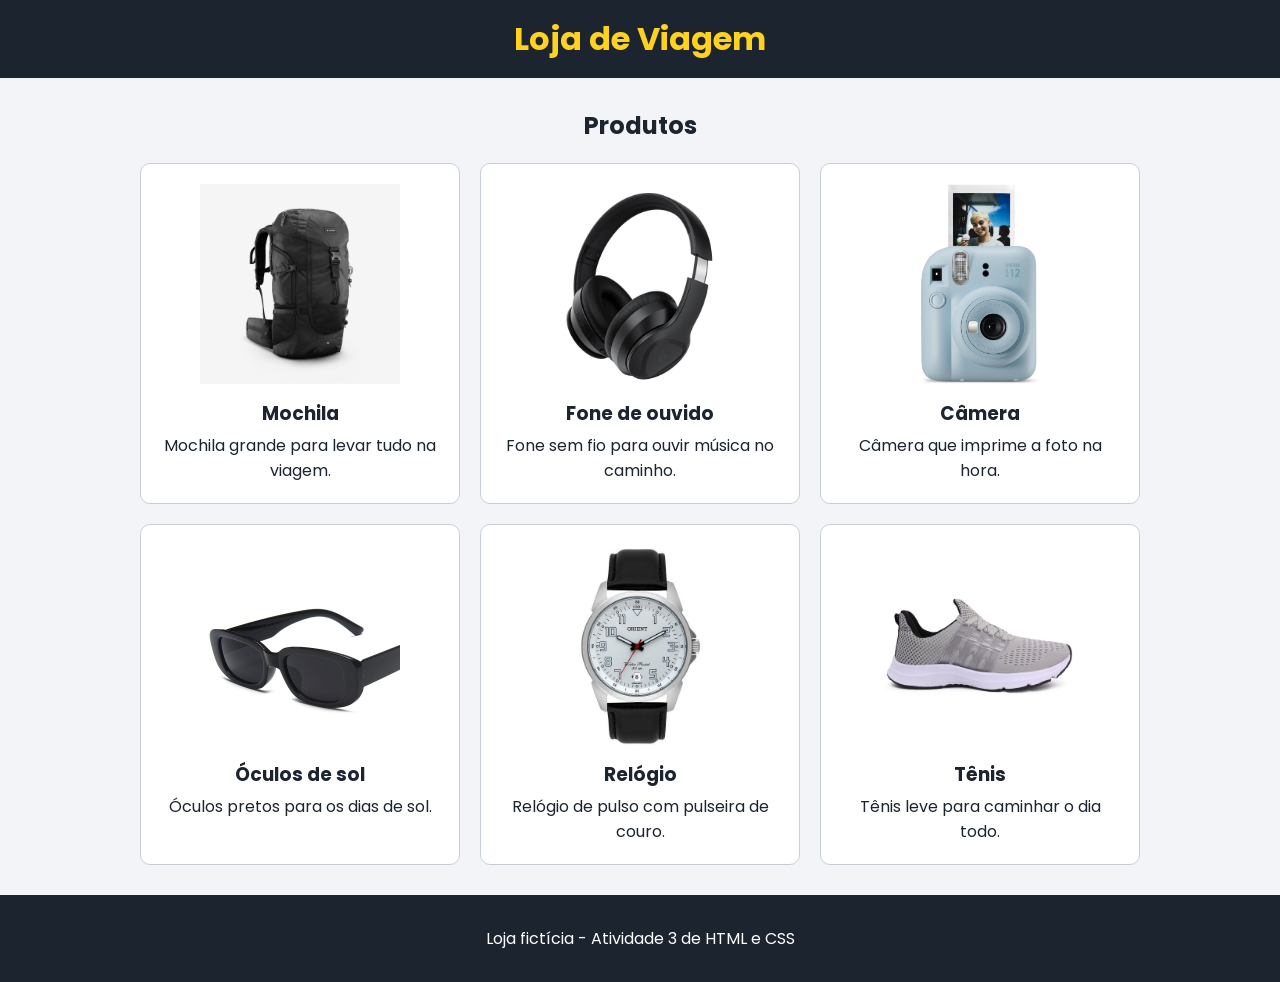
<file: ATIVIDADE03/index.html>
<!DOCTYPE html>
<!-- Aluno: Gabriel Niza Lanssoni (FIZ INDIVIDUAL)-->
<html lang="pt-BR">
<head>
    <meta charset="UTF-8">
    <meta name="viewport" content="width=device-width, initial-scale=1.0">
    <title>Loja de Viagem</title>

    <link href="https://fonts.googleapis.com/css2?family=Poppins:wght@400;700&display=swap" rel="stylesheet">

    <!-- CSS interno -->
    <style>
        body {
            margin: 0;
            background-color: #f2f4f7;
            color: #1c2430;
            font-family: 'Poppins', sans-serif;
        }

        /* Position e flexbox */
        header {
            position: sticky;
            top: 0;
            z-index: 1;
            display: flex;
            justify-content: center;
            align-items: center;
            background-color: #1c2430;
            padding: 15px;
        }

        h1 {
            color: #ffd21f;
            margin: 0;
            animation: pulsar 2s infinite;
        }

        h2 {
            text-align: center;
            margin: 30px 0 20px;
        }

        /* Grid com 3 colunas: os 6 cards formam 2 linhas */
        .produtos {
            display: grid;
            grid-template-columns: repeat(3, 1fr);
            gap: 20px;
            max-width: 1000px;
            margin: 0 auto;
            padding: 0 20px;
        }

        .card {
            background-color: #ffffff;
            text-align: center;
            padding: 20px;
            border: 1px solid #c9ced6;
            border-radius: 10px;
            animation: aparecer 1s;
            transition: transform 0.3s;
        }

        /* Hover nos cards */
        .card:hover {
            transform: scale(1.05);
        }

        .card img {
            display: block;
            width: 200px;
            height: 200px;
            margin: 0 auto;
        }

        .card h3 {
            margin: 15px 0 5px;
        }

        .card p {
            margin: 0;
        }

        footer {
            text-align: center;
            margin-top: 30px;
            padding: 15px;
            background-color: #1c2430;
            color: #ffffff;
        }

        /* Animação: os cards aparecem aos poucos ao abrir a página */
        @keyframes aparecer {
            from {
                opacity: 0;
            }

            to {
                opacity: 1;
            }
        }

        /* Animação: o título aumenta e diminui sem parar */
        @keyframes pulsar {
            0% {
                transform: scale(1);
            }

            50% {
                transform: scale(1.1);
            }

            100% {
                transform: scale(1);
            }
        }

        /* Tablet */
        @media (max-width: 1024px) {
            .produtos {
                grid-template-columns: repeat(2, 1fr);
            }
        }

        /* Celular */
        @media (max-width: 600px) {
            .produtos {
                grid-template-columns: 1fr;
            }
        }
    </style>
</head>

<body>

    <header>
        <h1>Loja de Viagem</h1>
    </header>

    <main>
        <h2>Produtos</h2>

        <section class="produtos">

            <article class="card">
                <img src="imagens/mochila.jpg" alt="Mochila de viagem preta">
                <h3>Mochila</h3>
                <p>Mochila grande para levar tudo na viagem.</p>
            </article>

            <article class="card">
                <img src="imagens/fone.jpg" alt="Fone de ouvido preto">
                <h3>Fone de ouvido</h3>
                <p>Fone sem fio para ouvir música no caminho.</p>
            </article>

            <article class="card">
                <img src="imagens/camera.jpg" alt="Câmera instantânea azul">
                <h3>Câmera</h3>
                <p>Câmera que imprime a foto na hora.</p>
            </article>

            <article class="card">
                <img src="imagens/oculos.jpg" alt="Óculos de sol pretos">
                <h3>Óculos de sol</h3>
                <p>Óculos pretos para os dias de sol.</p>
            </article>

            <article class="card">
                <img src="imagens/relogio.jpg" alt="Relógio de pulso com pulseira preta">
                <h3>Relógio</h3>
                <p>Relógio de pulso com pulseira de couro.</p>
            </article>

            <article class="card">
                <img src="imagens/tenis.jpg" alt="Tênis cinza">
                <h3>Tênis</h3>
                <p>Tênis leve para caminhar o dia todo.</p>
            </article>

        </section>
    </main>

    <footer>
        <p>Loja fictícia - Atividade 3 de HTML e CSS</p>
    </footer>

</body>
</html>
</file>
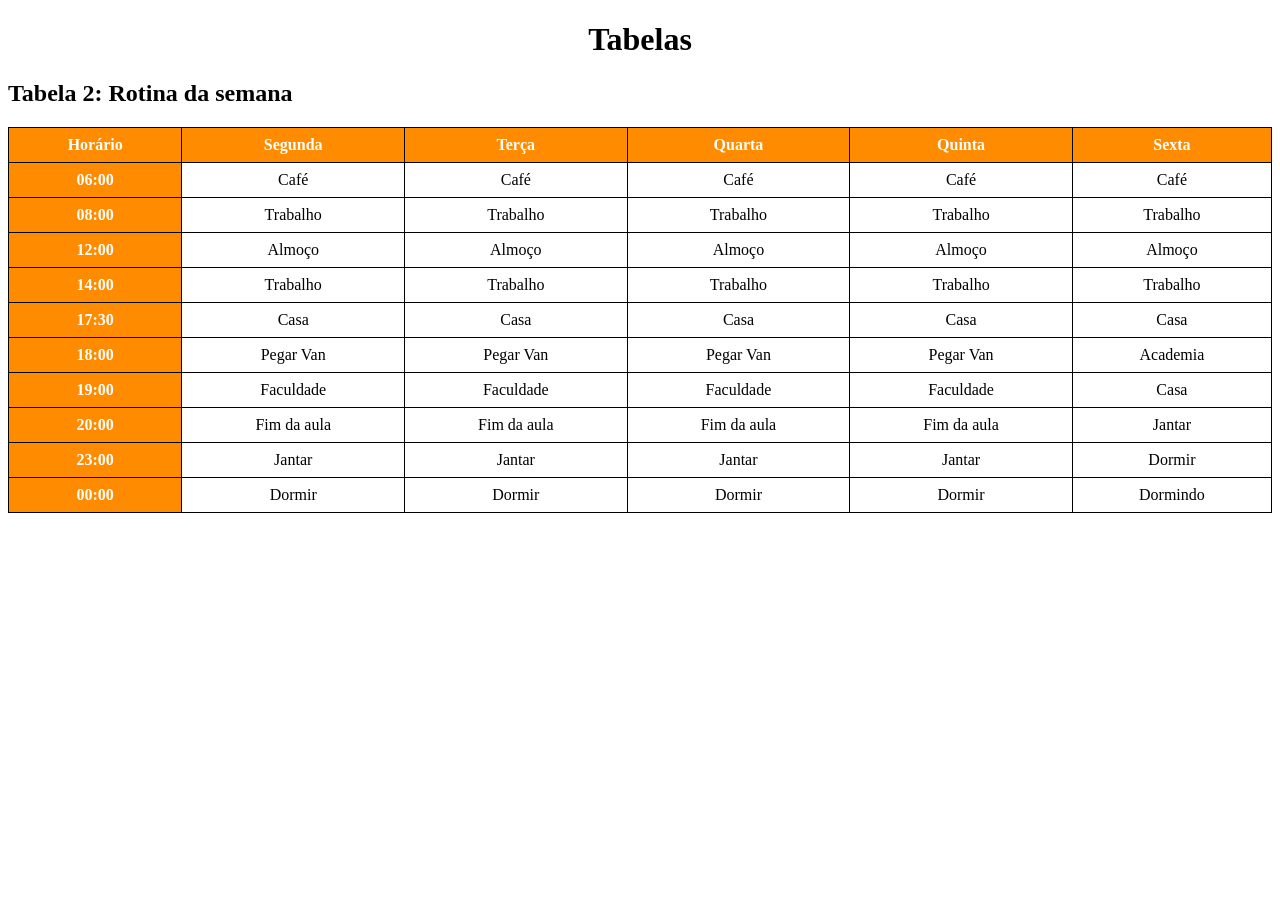
<file: ATIVIDADE04/index.html>
<!DOCTYPE html>
<html lang="pt-br">
<head>
    <meta charset="UTF-8">
    <meta name="viewport" content="width=device-width, initial-scale=1.0">
    <title>Tabelas</title>
</head>
<body>
    
</body>
</html>
    <style>
        h1 {
            text-align: center;
        }

        table {
            width: 100%;
            border-collapse: collapse;
        }

        th, td {
            border: 1px solid black;
            padding: 8px;
            text-align: center;
        }

        th {
            background-color: darkorange;
            color: white;
        }
    </style>
</head>

<body>

    <h1>Tabelas</h1>

    <h2>Tabela 2: Rotina da semana</h2>
    <table>
        <tr>
            <th>Horário</th>
            <th>Segunda</th>
            <th>Terça</th>
            <th>Quarta</th>
            <th>Quinta</th>
            <th>Sexta</th>
        </tr>
        <tr>
            <th>06:00</th>
            <td>Café</td>
            <td>Café</td>
            <td>Café</td>
            <td>Café</td>
            <td>Café</td>
        </tr>
        <tr>
            <th>08:00</th>
            <td>Trabalho</td>
            <td>Trabalho</td>
            <td>Trabalho</td>
            <td>Trabalho</td>
            <td>Trabalho</td>
        </tr>
        <tr>
            <th>12:00</th>
            <td>Almoço</td>
            <td>Almoço</td>
            <td>Almoço</td>
            <td>Almoço</td>
            <td>Almoço</td>
        </tr>
        <tr>
            <th>14:00</th>
            <td>Trabalho</td>
            <td>Trabalho</td>
            <td>Trabalho</td>
            <td>Trabalho</td>
            <td>Trabalho</td>
        </tr>
        <tr>
            <th>17:30</th>
            <td>Casa</td>
            <td>Casa</td>
            <td>Casa</td>
            <td>Casa</td>
            <td>Casa</td>
        </tr>
        <tr>
            <th>18:00</th>
            <td>Pegar Van</td>
            <td>Pegar Van</td>
            <td>Pegar Van</td>
            <td>Pegar Van</td>
            <td>Academia</td>
        </tr>
        <tr>
            <th>19:00</th>
            <td>Faculdade</td>
            <td>Faculdade</td>
            <td>Faculdade</td>
            <td>Faculdade</td>
            <td>Casa</td>
        </tr>
        <tr>
            <th>20:00</th>
            <td>Fim da aula</td>
            <td>Fim da aula</td>
            <td>Fim da aula</td>
            <td>Fim da aula</td>
            <td>Jantar</td>
        </tr>
        <tr>
            <th>23:00</th>
            <td>Jantar</td>
            <td>Jantar</td>
            <td>Jantar</td>
            <td>Jantar</td>
            <td>Dormir</td>
        </tr>
        <tr>
            <th>00:00</th>
            <td>Dormir</td>
            <td>Dormir</td>
            <td>Dormir</td>
            <td>Dormir</td>
            <td>Dormindo</td>
        </tr>
</html>
</file>
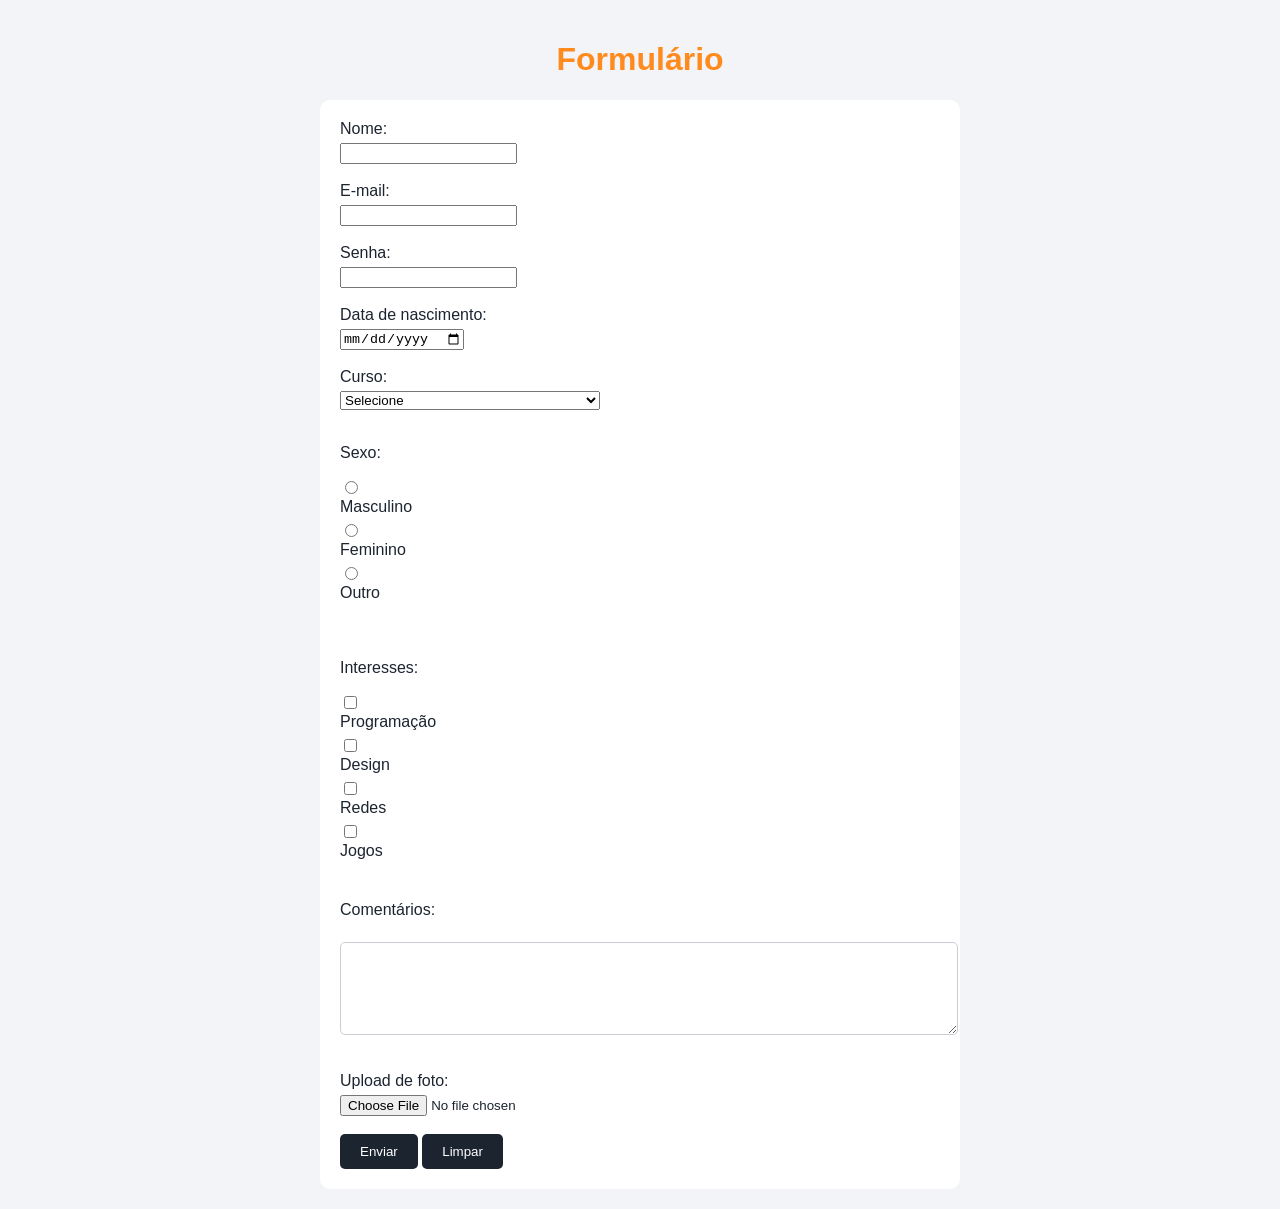
<file: ATIVIDADE05/index.html>
<!DOCTYPE html>
<html lang="pt-BR">
<head>
    <meta charset="UTF-8">
    <meta name="viewport" content="width=device-width, initial-scale=1.0">
    <title>Formulário</title>
    <style>
        body {
            font-family: Arial, sans-serif;
            background-color: #f2f4f7;
            color: #1c2430;
            margin: 0;
            padding: 20px;
        }

        h1 {
            text-align: center;
            color: #ff8b1f;
        }
        form {
            max-width: 600px;
            margin: 0 auto;
            background-color: #ffffff;
            padding: 20px;
            border-radius: 10px;
        }

        label {
            display: block;
            margin-bottom: 5px;
        }
        textarea {
            width: 100%;    
            padding: 8px;
            margin-bottom: 15px;
            border: 1px solid #c9ced6;
            border-radius: 5px;
        }

        button {
            padding: 10px 20px;
            background-color: #1c2430;
            color: #ffffff;
            border: none;
            border-radius: 5px;
            cursor: pointer;
        }

        button:hover {
            background-color: #ff9100;
            color: #1c2430;
        }

        input:focus,
        select:focus,
        textarea:focus {
            outline: 2px solid #ff9100;
        }
    </style>
</head>

<body>

    <h1>Formulário</h1>

    <form>
        <label for="nome">Nome:</label>
        <input type="text" id="nome" name="nome">
        <br><br>

        <label for="email">E-mail:</label>
        <input type="email" id="email" name="email">
        <br><br>

        <label for="senha">Senha:</label>
        <input type="password" id="senha" name="senha">
        <br><br>

        <label for="nascimento">Data de nascimento:</label>
        <input type="date" id="nascimento" name="nascimento">
        <br><br>

        <label for="curso">Curso:</label>
        <select id="curso" name="curso">
            <option value="">Selecione</option>
            <option value="ads">Análise e Desenvolvimento de Sistemas</option>
            <option value="cc">Ciência da Computação</option>
            <option value="si">Sistemas de Informação</option>
            <option value="ec">Engenharia de Software</option>
        </select>
        <br><br>

        <p>Sexo:</p>
        <input type="radio" id="masculino" name="sexo" value="masculino">
        <label for="masculino">Masculino</label>
        <input type="radio" id="feminino" name="sexo" value="feminino">
        <label for="feminino">Feminino</label>
        <input type="radio" id="outro" name="sexo" value="outro">
        <label for="outro">Outro</label>
        <br><br>

        <p>Interesses:</p>
        <input type="checkbox" id="programacao" name="interesses" value="programacao">
        <label for="programacao">Programação</label>
        <input type="checkbox" id="design" name="interesses" value="design">
        <label for="design">Design</label>
        <input type="checkbox" id="redes" name="interesses" value="redes">
        <label for="redes">Redes</label>
        <input type="checkbox" id="jogos" name="interesses" value="jogos">
        <label for="jogos">Jogos</label>
        <br><br>

        <label for="comentarios">Comentários:</label>
        <br>
        <textarea id="comentarios" name="comentarios" rows="5" cols="40"></textarea>
        <br><br>

        <label for="foto">Upload de foto:</label>
        <input type="file" id="foto" name="foto" accept="image/*">
        <br><br>

        <button type="submit">Enviar</button>
        <button type="reset">Limpar</button>
    </form>

</body>
</html>
</file>
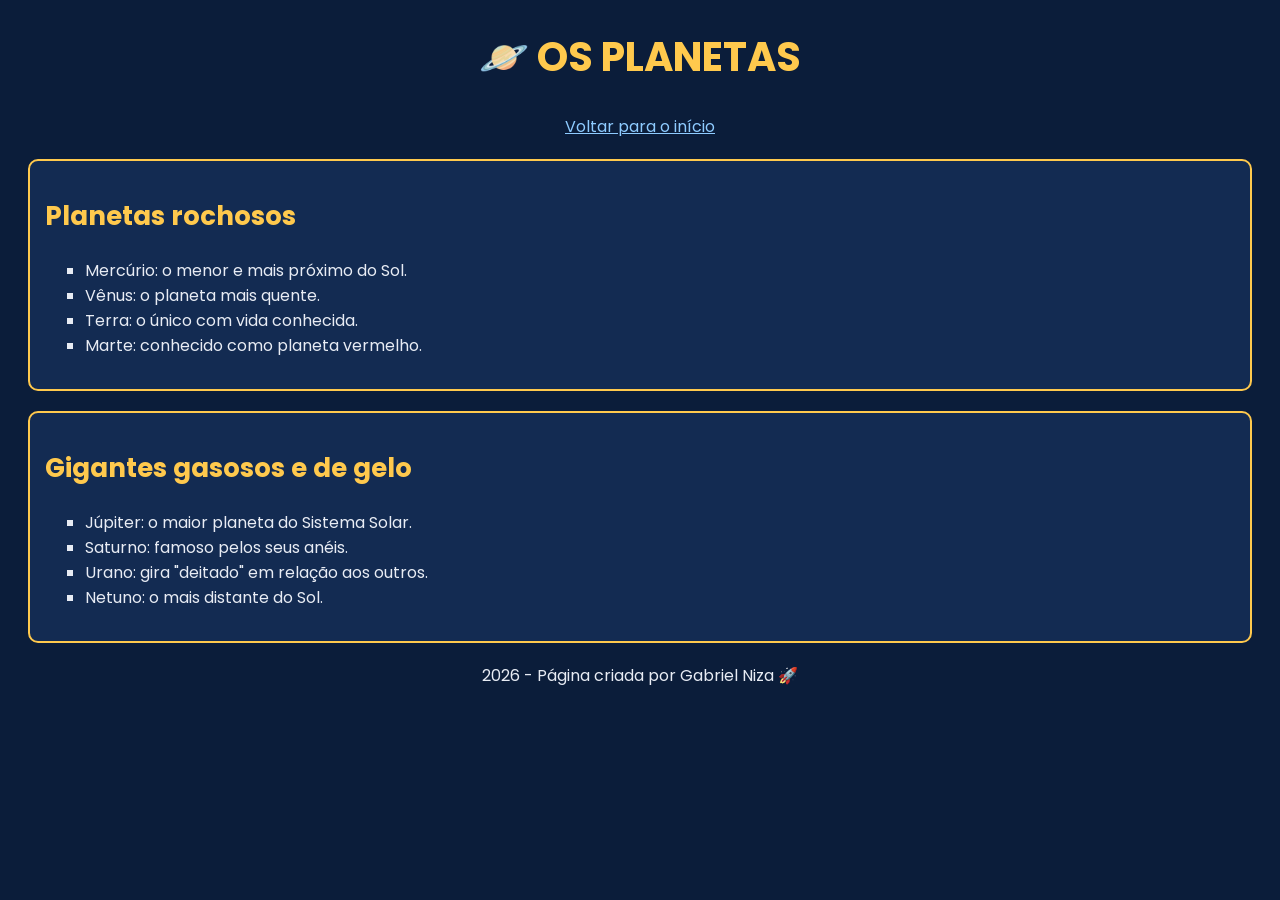
<file: ATIVIDADE02/planetas.html>
<!DOCTYPE html>
<html lang="pt-BR">
<head>
    <meta charset="UTF-8">
    <meta name="viewport" content="width=device-width, initial-scale=1.0">
    <title>Os Planetas</title>

    <link href="https://fonts.googleapis.com/css2?family=Poppins:wght@400;700&display=swap" rel="stylesheet">

    <!-- Usa o mesmo CSS da página principal -->
    <link rel="stylesheet" href="style.css">
</head>

<body>

    <header id="topo">
        <h1>🪐 Os Planetas</h1>
        <a href="index.html">Voltar para o início</a>
    </header>

    <main>

        <section class="caixa">
            <h2>Planetas rochosos</h2>
            <ul>
                <li>Mercúrio: o menor e mais próximo do Sol.</li>
                <li>Vênus: o planeta mais quente.</li>
                <li>Terra: o único com vida conhecida.</li>
                <li>Marte: conhecido como planeta vermelho.</li>
            </ul>
        </section>

        <section class="caixa">
            <h2>Gigantes gasosos e de gelo</h2>
            <ul>
                <li>Júpiter: o maior planeta do Sistema Solar.</li>
                <li>Saturno: famoso pelos seus anéis.</li>
                <li>Urano: gira "deitado" em relação aos outros.</li>
                <li>Netuno: o mais distante do Sol.</li>
            </ul>
        </section>

    </main>

    <footer>
        <p>2026 - Página criada por Gabriel Niza 🚀</p>
    </footer>

</body>
</html>
</file>
<file: ATIVIDADE02/style.css>
/* Seletor de tag: cor de fundo, cor do texto e fonte da página */
body {
    background-color: #0b1d3a;
    color: #e8ecf4;
    font-family: 'Poppins', sans-serif;
}

/* Agrupamento: todos os títulos com a mesma cor */
h1,
h2,
h3 {
    color: #ffc94d;
}

h1 {
    text-align: center;
    font-size: 40px;
    text-transform: uppercase;
}

h2 {
    font-size: 26px;
}

/* Seletor de id */
#topo {
    text-align: center;
}

/* Seletor de classe */
.subtitulo {
    color: #8ecbff;
    font-style: italic;
}

a {
    color: #8ecbff;
}

/* Box model (margin, padding e border) e propriedades de borda */
.caixa {
    background-color: #132b52;
    margin: 20px;
    padding: 15px;
    border-width: 2px;
    border-style: solid;
    border-color: #ffc94d;
    border-radius: 10px;
}

/* Imagem e mapa não passam da largura da caixa */
img,
iframe {
    max-width: 100%;
}

/* Estilização das listas */
ul {
    list-style-type: square;
}

#planetas {
    list-style-type: upper-roman;
}

footer {
    text-align: center;
}
</file>
